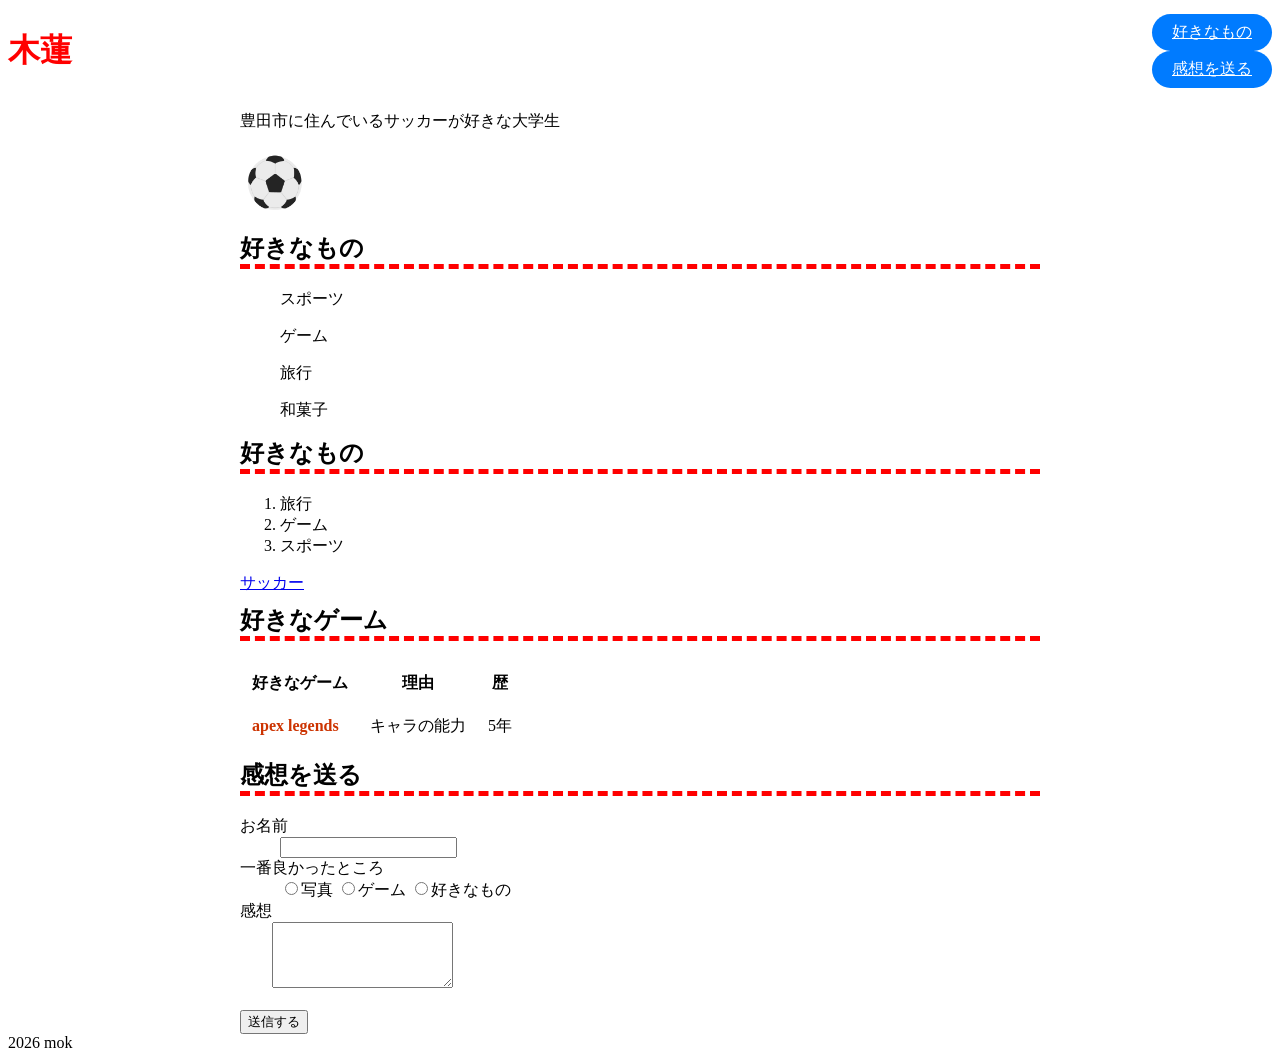
<file: index.html>
<!DOCTYPE html>
<html lang="ja">
<head>
    <meta charset="UTF-8">
    <meta name="viewport" content="width=device-width, initial-scale=1.0">
    <title>Document</title>
    <link rel="stylesheet" href="css/style.css">
</head>
<body>
<header>
    <h1>木蓮</h1>
    <nav>
        <a href="#favorite">好きなもの</a>
        <a href="#form">感想を送る</a>
    </nav>
</header>

<main>
    <p>豊田市に住んでいるサッカーが好きな大学生</p>
       <img src="img/soccerball profile.png" width="70">
    <h2>好きなもの</h2>
    <ul>スポーツ</ul>
    <ul>ゲーム</ul>
    <ul>旅行</ul>
    <ul>和菓子</ul>
    <h2>好きなもの</h2>
    <ol>
    <li>旅行</li>
    <li>ゲーム</li>
    <li>スポーツ</li>
    </ol>
    <a href="https://free-icons.net/sport002/">サッカー</a>

    
    <h2 id="favorite">好きなゲーム</h2>
    <table>

           <tr>
            <th>好きなゲーム</th>
            <th>理由</th>
            <th>歴</th>
           </tr>
           <tr>
            <td class="favorite">apex legends</td>
            <td>キャラの能力</td>
            <td>5年</td>
           </tr>
    </table>

    <h2 id="form">感想を送る</h2>
    <form method="get">
        <dl>
            <dt><label for="visitor-name">お名前</label></dt>
            <dd><input type="test" id="visitor-name" name="visitor-name"></dd>
            <dt>一番良かったところ</dt>
            <dd>
                <label><input type="radio" name="best" value="photo">写真</label>
                <label><input type="radio" name="best" value="game">ゲーム</label>
                <label><input type="radio" name="best" value="love">好きなもの</label>
            </dd>
            <dt><label for="comment">感想</label></dt>
            　　<textarea id="comment" name="comment" rows="4"></textarea></label>
        </dl>
        <button type="submit">送信する</button>
    </form>
</main>

<footer>2026 mok</footer>



    
</body>
</html>
</file>
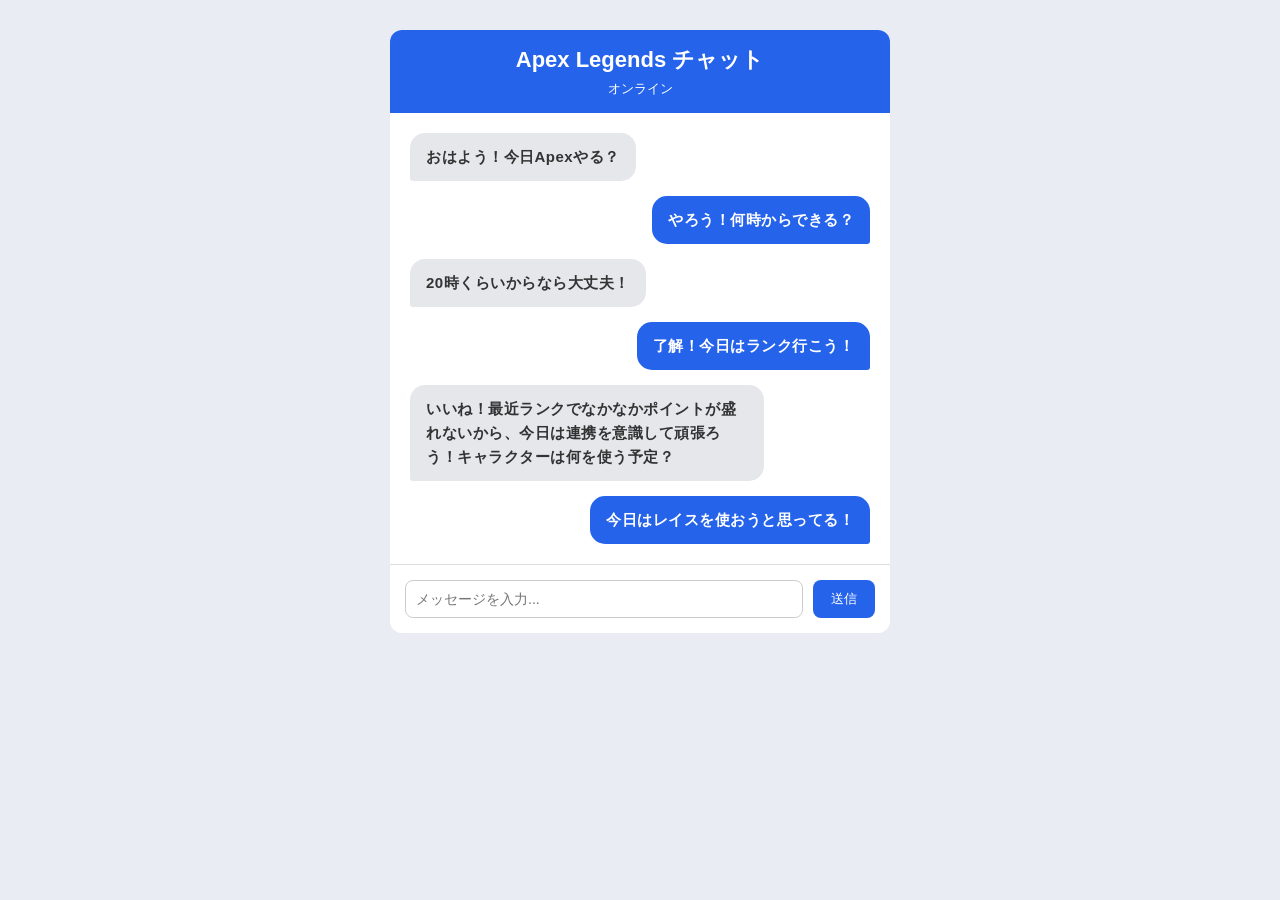
<file: chat.html>
<!DOCTYPE html>
<html lang="ja">
<head>
    <meta charset="UTF-8">
    <meta name="viewport" content="width=device-width, initial-scale=1.0">
    <title>ゲーム友達チャット</title>

    <!-- CSSファイルの読み込み -->
    <link rel="stylesheet" href="css/chat.css">
</head>
<body>

    <div class="chat-container">

        <!-- ヘッダー -->
        <header class="chat-header">
            <h1>Apex Legends チャット</h1>
            <p>オンライン</p>
        </header>

        <!-- 会話エリア -->
        <main class="chat-area">

            <!-- 相手のメッセージ -->
            <div class="message-left">
                <div class="bubble">
                    <p>おはよう！今日Apexやる？</p>
                </div>
            </div>

            <!-- 自分のメッセージ -->
            <div class="message-right">
                <div class="bubble">
                    <p>やろう！何時からできる？</p>
                </div>
            </div>

            <!-- 相手のメッセージ -->
            <div class="message-left">
                <div class="bubble">
                    <p>20時くらいからなら大丈夫！</p>
                </div>
            </div>

            <!-- 自分のメッセージ -->
            <div class="message-right">
                <div class="bubble">
                    <p>了解！今日はランク行こう！</p>
                </div>
            </div>

            <!-- 相手のメッセージ（長い文章） -->
            <div class="message-left">
                <div class="bubble">
                    <p>いいね！最近ランクでなかなかポイントが盛れないから、今日は連携を意識して頑張ろう！キャラクターは何を使う予定？</p>
                </div>
            </div>

            <!-- 自分のメッセージ -->
            <div class="message-right">
                <div class="bubble">
                    <p>今日はレイスを使おうと思ってる！</p>
                </div>
            </div>

        </main>

        <!-- 入力エリア -->
        <footer class="chat-input">
            <input type="text" placeholder="メッセージを入力...">
            <button type="button">送信</button>
        </footer>

    </div>

</body>
</html>
</file>
<file: css/style.css>
h1 {
    color: #ff0000;
}
body {
    font-family: serif;
}
h2 {
    border-bottom: 5px dashed #ff0000;
}

table, th, td {
    border: 1px soild #333333;
}

.favorite {
    color: #cc3300;
    font-weight: bold;
}

/* header, main, footer, nav {
    border: 1px solid #000000;
} */

main {
    max-width: 800px;
    margin: 0 auto;
    padding: 0 16px;
}

nav a {
    display: inline-block;
    padding: 8px 20px;
    background-color: #007bff;
    border-radius: 999px;
    color: #ffffff;
    display: flex;
    gap: 8px;
    flex-wrap: wrap;
}

h2 {
    margin-top: 10px;
}

th, td {
    padding: 10px;
}

header {
    display: flex;
    justify-content: space-between;
    align-items: center;
}

@media (max-width: 600px) {
    header {
        flex-direction: column;
        align-items: flex-start;
        gap: 8px;
    }
}
</file>
<file: css/chat.css>
/* ページ全体 */
body {
    margin: 0;
    padding: 0;
    background-color: #e9edf3;
    font-family: "Meiryo", "Yu Gothic", sans-serif;
}

/* チャット画面全体 */
.chat-container {
    width: 500px;
    margin: 30px auto;
    background-color: white;
    border-radius: 12px;
    overflow: hidden;
}

/* ヘッダー */
.chat-header {
    background-color: #2563eb;
    color: white;
    padding: 15px;
    text-align: center;
}

.chat-header h1 {
    margin: 0;
    font-size: 22px;
}

.chat-header p {
    margin: 5px 0 0;
    font-size: 13px;
}

/* 会話エリア */
.chat-area {
    padding: 20px;
    display: flex;
    flex-direction: column;
    gap: 15px;
    min-height: 400px;
}

/* 相手のメッセージ */
.message-left {
    display: flex;
    justify-content: flex-start;
}

/* 自分のメッセージ */
.message-right {
    display: flex;
    justify-content: flex-end;
}

/* 吹き出し共通 */
.bubble {
    padding: 12px 16px;
    border-radius: 15px;
    max-width: 70%;
    word-break: break-word;

    font-family: "Arial", "Meiryo", sans-serif;
    font-size: 15px;
    font-weight: bold;
    letter-spacing: 0.5px;
    line-height: 1.8;
}

/* 吹き出しの文章 */
.bubble p {
    margin: 0;
    line-height: 1.6;
}

/* 相手側の吹き出し */
.message-left .bubble {
    background-color: #e5e7eb;
    color: #333333;
    border-bottom-left-radius: 3px;
}

/* 自分側の吹き出し */
.message-right .bubble {
    background-color: #2563eb;
    color: white;
    border-bottom-right-radius: 3px;
}

/* 入力エリア */
.chat-input {
    display: flex;
    gap: 10px;
    padding: 15px;
    border-top: 1px solid #dddddd;
}

/* 入力欄 */
.chat-input input {
    flex: 1;
    padding: 10px;
    border: 1px solid #cccccc;
    border-radius: 8px;
    font-size: 14px;
}

/* 送信ボタン */
.chat-input button {
    padding: 10px 18px;
    background-color: #2563eb;
    color: white;
    border: none;
    border-radius: 8px;
    cursor: pointer;
}
</file>
